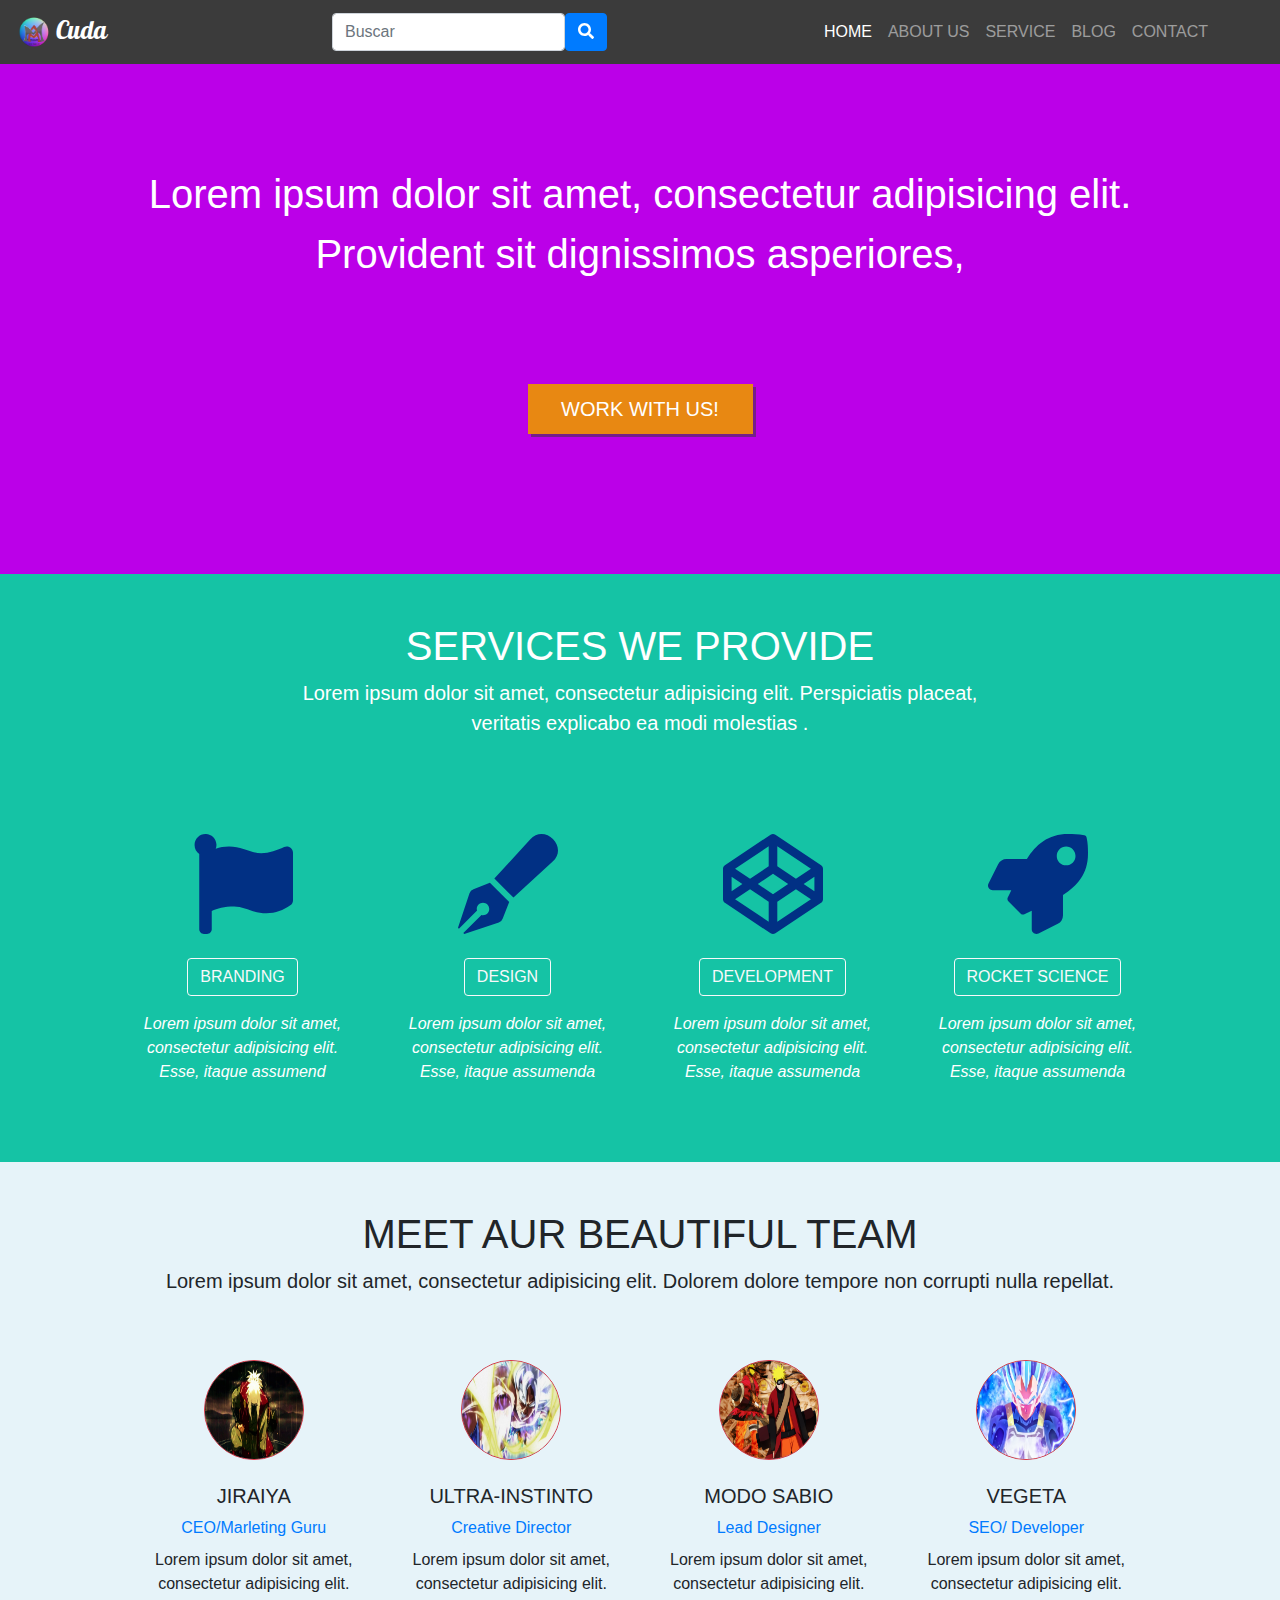
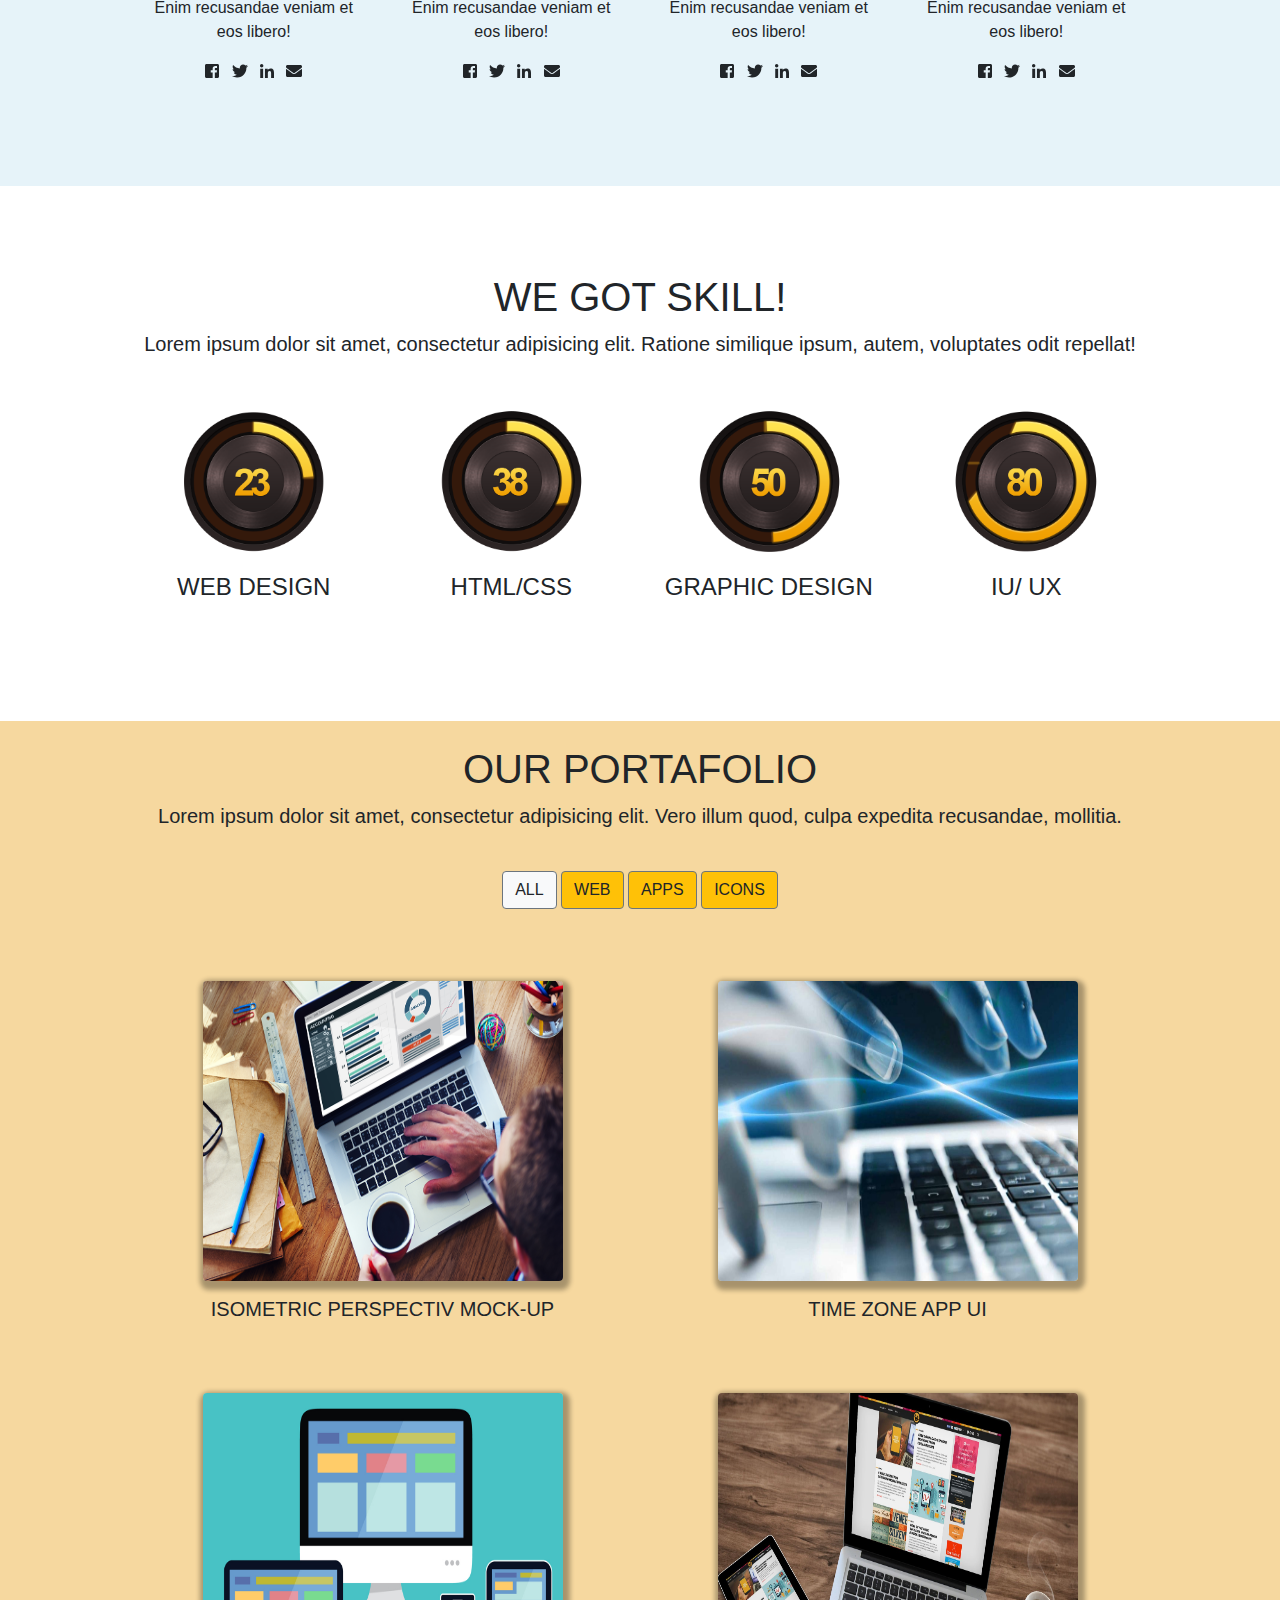
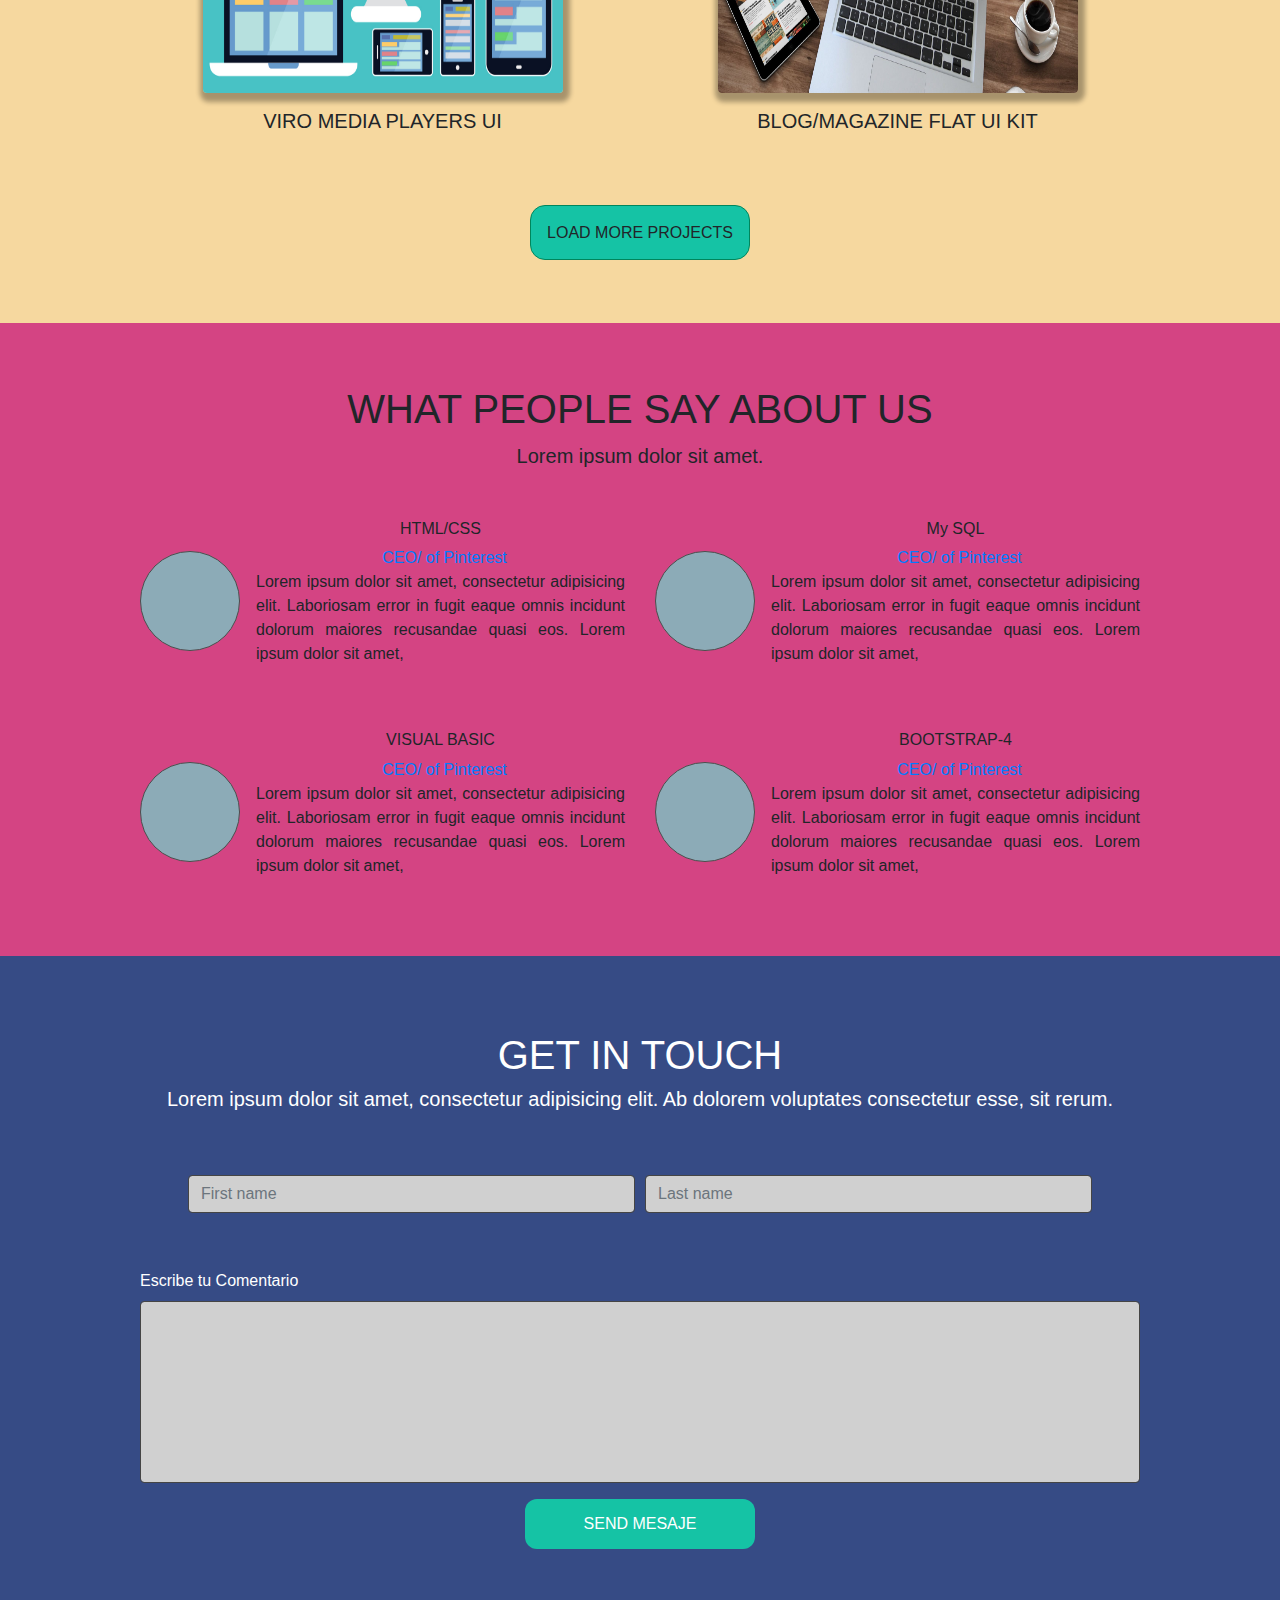
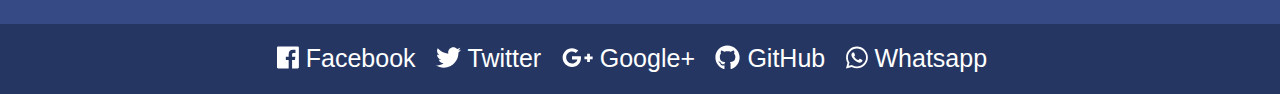
<file: index.html>
<!DOCTYPE html>
<html>
<head>
	
	<meta charset="utf-8">
	<meta name="viewport" content="width=device-width, user-scalable=no, initial-scale=1.0, maximum-scale=1.0, minimum-scale=1.0">
	<meta http-equiv="x-ua-compatible" content="ie-edge">
	<meta name="description" content="Curso de Bootstrap Gratis">	
	<meta name="keywords" content="HTML,CSS,XML,JavaScrip">
	<meta name="author" content="MynorOxlaj">

	
    <title>CUDA</title>
    
	<!-- =============== Estilos CSS de Bootstrap =================== -->
	<link rel="stylesheet" href="css/bootstrap.min.css">
	<!-- =============== Estilos CSS de Sitio Web Personalizado =================== -->
	<link rel="stylesheet" href="css/style.css">

		<!-- ENLACE CON TIPOGRAFIA DEL TITULO-->
    <link href="https://fonts.googleapis.com/css?family=Pattaya" rel="stylesheet">
      
</head>
<body>
    <!-- ================ AQUÍ INICIA EL NAVBAR =================  -->
    <div class="contaienr text-center">
        <nav class="navbar navbar-expand-md navbar-dark br-dark ">
              <!-- logo y nombre de pagina -->
               <a class="navbar-brand" href="#"><img src="image/logo.png" alt="img-fluid" class="img-fluid" style=" width:35px; height:35px;"> Cuda</a>
               <button class="navbar-toggler" type="button" data-toggle="collapse" data-target="#navbar-1">
                   <span class=" fab fa-bars"></span>
               </button>
           
            
            <!-- cuadro de busqueda y los botones -->
           <div class="collapse navbar-collapse" id="navbar-1">
                 <!-- cuadro de busqueda -->
              <form class="form-inline m-auto py-sm-1 d-flex flex-nowrap justify-content-center">
                <input class="form-control " type="search" placeholder="Buscar" aria-label="Search">
                <button class="btn btn-primary  my-md-0" type="submit"><span class="fas fa-search"></span></button> 
              </form>
               <hr>
                <!-- botones del menu -->
               <div class="navbar-nav mr-md-5 ">
                    <a class="nav-item nav-link active" href="#">HOME<span class="sr-only">(current)</span></a>
                    <a class="nav-item nav-link" href="#">ABOUT US</a>
                    <a class="nav-item nav-link" href="#">SERVICE</a>
                    <a class="nav-item nav-link" href="#">BLOG</a>
                    <a class="nav-item nav-link" href="#">CONTACT</a>
                </div>
              
            </div>
        </nav>
    </div> <!-- ================ AQUÍ TERMINA EL NAVBAR =================  -->
    
    <!-- ================ AQUÍ INICIA EL 1er CONTENEDOR =================  -->
    <div class="container-fluid">
        <div class="row margen-row-1 text-center">
            <div class="col-12 texto-row-1">Lorem ipsum dolor sit amet, consectetur adipisicing elit. Provident sit dignissimos asperiores,</div>
             <!-- este es el boton  -->
            <div class="btn-work text-center">WORK WITH US!</div>
        </div>
    </div>
    <!-- ================ AQUÍ TERMINA EL 1er CONTENEDOR =================  -->
    
    <!-- ================ AQUÍ INICIA EL 2do CONTENEDOR =================  -->
    <div class="container-fluid text-center">
        <div class="row margen-row-2 d-flex align-items-center flex-column justify-content-center">
            <div class="col-12 title-row-2 mt-5 pb-2">
            <h1>SERVICES WE PROVIDE</h1>
            <p class="sub-row-2 pb-5 lead">Lorem ipsum dolor sit amet, consectetur adipisicing elit. Perspiciatis placeat, <br/> veritatis explicabo ea modi molestias .</p>
            </div>
            <!-- 1 fila de 4 cuadros -->
            <div class="row">
                <!-- grupo 2 -->
                <div class="col-md-3 col-ms-12">
                    <div class="my-4"><span class="fas fa-flag icono"></span></div>
                    <a href="#" class="btn btn-outline-light mb-3">BRANDING</a>
                    <p class="font-italic">Lorem ipsum dolor sit amet, consectetur adipisicing elit. Esse, itaque assumend</p>
                </div>
                <!-- grupo 2 -->
                <div class="col-md-3 col-ms-12 "> 
                    <div class="my-4"><span class="fas fa-pen-fancy icono"></span></div>
                    <a href="#" class="btn btn-outline-light mb-3">DESIGN</a>
                    <p class="font-italic">Lorem ipsum dolor sit amet, consectetur adipisicing elit. Esse, itaque assumenda</p>
                </div>
                <!-- grupo 3 -->
                <div class="col-md-3 col-ms-12 ">
                    <div class="my-4"><span class="fab fa-codepen icono"></span></div>
                    <a href="#" class="btn btn-outline-light mb-3">DEVELOPMENT</a>
                    <p class="font-italic">Lorem ipsum dolor sit amet, consectetur adipisicing elit. Esse, itaque assumenda</p>
                </div>
                <!-- grupo 4 -->
                <div class="col-md-3 col-ms-12 ">
                    <div class="my-4"><span class="fas fa-rocket icono"></span></div>
                    <a href="#" class="btn btn-outline-light mb-3">ROCKET SCIENCE</a>
                    <p class="font-italic">Lorem ipsum dolor sit amet, consectetur adipisicing elit. Esse, itaque assumenda</p>
                </div>
            </div>
        </div>
    </div><!-- ================ AQUÍ TERMINA EL 2do CONTENEDOR =================  -->
    
    <!-- ================ AQUÍ INICIA EL 3er CONTENEDOR =================  -->
    <div class="container-fluid">
        <div class="row margen-row-3 d-flex justify-content-center">
            <!--     este es el titulo y el parrafo      -->
            <div class="col-12">
                <h1 class="text-center pt-5">MEET AUR BEAUTIFUL TEAM</h1>
                <p class="lead text-center">Lorem ipsum dolor sit amet, consectetur adipisicing elit. Dolorem dolore tempore non corrupti nulla repellat.</p>
            </div>
            <!--   estos son las cards   -->
               <div class="row  my-md-5" style="width:100%;">
                  <!--   Primer Card   -->
                   <div class="col-md-3 col-ms-12 d-flex flex-sm-wrap">
                       <img src="image/jiraiya.jpg" alt="img-fluid" class="rounded-circle border border-danger mb-4">
                       <div class="text-center">
                           <h5>JIRAIYA</h5>
                           <a href="#" class="mb-3">CEO/Marleting Guru</a>
                           <p class="mt-2">Lorem ipsum dolor sit amet, consectetur adipisicing elit. Enim recusandae veniam et eos libero!</p>
                           <div class="pb-3">
                               <span class="fab fa-facebook-square icono2"></span>
                               <span class="fab fa-twitter ml-2 icono2"></span>
                               <span class="fab fa-linkedin-in ml-2 icono2"></span>
                               <span class="fas fa-envelope ml-2 icono2"></span>
                           </div>
                       </div>
                   </div>
                   <!--   Segundo Card   -->
                   <div class="col-md-3 col-ms-12 d-flex flex-sm-wrap">
                       <img src="image/ultra-instinto.jpg" alt="img-fluid" class="rounded-circle border border-danger mb-4">
                       <div class="text-center">
                           <h5>ULTRA-INSTINTO</h5>
                           <a href="#" class="mb-3">Creative Director</a>
                           <p class="mt-2">Lorem ipsum dolor sit amet, consectetur adipisicing elit. Enim recusandae veniam et eos libero!</p>
                           <div class="pb-3">
                               <span class="fab fa-facebook-square icono2"></span>
                               <span class="fab fa-twitter ml-2 icono2"></span>
                               <span class="fab fa-linkedin-in ml-2 icono2"></span>
                               <span class="fas fa-envelope ml-2 icono2"></span>
                           </div>
                       </div>
                   </div>
                   <!--   Tercer Card   -->
                   <div class="col-md-3 col-ms-12 d-flex flex-sm-wrap">
                       <img src="image/modo-sanin.jpg" alt="img-fluid" class="rounded-circle border border-danger mb-4 p">
                       <div class="text-center">
                           <h5>MODO SABIO</h5>
                           <a href="#" class="mb-3">Lead Designer</a>
                           <p class="mt-2">Lorem ipsum dolor sit amet, consectetur adipisicing elit. Enim recusandae veniam et eos libero!</p>
                           <div class="pb-3">
                               <span class="fab fa-facebook-square icono2"></span>
                               <span class="fab fa-twitter ml-2 icono2"></span>
                               <span class="fab fa-linkedin-in ml-2 icono2"></span>
                               <span class="fas fa-envelope ml-2 icono2"></span>
                           </div>
                       </div>
                   </div>
                   <!--   Cuarto Card   -->
                   <div class="col-md-3 col-ms-12 d-flex flex-sm-wrap">
                       <img src="image/vegeta.png" alt="img-fluid" class="rounded-circle border border-danger mb-4">
                       <div class="text-center">
                           <h5>VEGETA</h5>
                           <a href="#" class="mb-3">SEO/ Developer</a>
                           <p class="mt-2">Lorem ipsum dolor sit amet, consectetur adipisicing elit. Enim recusandae veniam et eos libero!</p>
                           <div class="pb-3">
                               <span class="fab fa-facebook-square icono2"></span>
                               <span class="fab fa-twitter ml-2 icono2"></span>
                               <span class="fab fa-linkedin-in ml-2 icono2"></span>
                               <span class="fas fa-envelope ml-2 icono2"></span>
                           </div>
                       </div>
                   </div>
               </div>
        </div>
    </div><!-- ================ AQUÍ TERMINA EL 3er CONTENEDOR =================  -->
    
    <!-- ================ AQUÍ INICIO EL 4to CONTENEDOR =================  -->
    <div class="container-fluid">
        <div class="row margen-row-4 d-flex justify-content-center">
            <div class="col-sm-12 col-md-12">
               <h1 class="text-center">WE GOT SKILL!</h1>
               <p class="lead mb-5 text-center">Lorem ipsum dolor sit amet, consectetur adipisicing elit. Ratione similique ipsum, autem, voluptates odit repellat!</p>
                <div class="row my-3">
                    <div class="col-md-3 col-sm-6">
                        <img src="image/progres23.png" alt="" class="img-responsive imagen-progress">
                        <h4 class="text-center my-3">WEB DESIGN</h4>
                    </div>
                    <div class="col-md-3 col-sm-6">
                        <img src="image/progres38.png" alt="img-responsive" class="img-responsive imagen-progress">
                        <h4 class="text-center my-3">HTML/CSS</h4>
                    </div>
                    <div class="col-md-3 col-sm-6">
                        <img src="image/progres50.png" alt="img-responsive" class="img-responsive imagen-progress">
                        <h4 class="text-center my-3">GRAPHIC DESIGN</h4>
                    </div>
                    <div class="col-md-3 col-sm-6">
                        <img src="image/progres80.png" alt="img-responsive" class="img-responsive imagen-progress">
                        <h4 class="text-center my-3">IU/ UX</h4>
                    </div>
                </div>
            </div>
        </div> 
    </div>
    <!-- ================ AQUÍ FINALIZO EL 4to CONTENEDOR =================  -->
    
    <!-- ================ AQUÍ INICIO EL 5to CONTENEDOR =================  -->
    <div class="container-fluid text-center">
        <div class="row margen-row-5 pt-4">
            <div class="col-sm-12 col-md-12">
                <h1>OUR PORTAFOLIO</h1>
                <p class="lead mb-3">Lorem ipsum dolor sit amet, consectetur adipisicing elit. Vero illum quod, culpa expedita recusandae, mollitia.</p>
                
                <div class="row py-md-4 pb-sm-auto ">
                    <div class="col-sm-12 col-md-12 mb-5">
                        <a href="#" class="btn btn-light  border border-secondary">ALL</a>
                        <a href="#" class="btn btn-warning border border-secondary">WEB</a>
                        <a href="#" class="btn btn-warning border border-secondary">APPS</a>
                        <a href="#" class="btn btn-warning border border-secondary">ICONS</a>
                    </div>
                </div>
                <!-- Contenedor de 2 imagenes -->
                <div class="row">
                    <div class="col-sm-12 col-md-6 margen-contenedores">
                        <img src="image/compu.png" alt="img-responsive" class="img-responsive rounded img-config">
                        <h5 class="py-3">ISOMETRIC PERSPECTIV MOCK-UP</h5>
                    </div>
                    <div class="col-sm-12 col-md-6 margen-contenedores">
                        <img src="image/teclado.jpg" alt="img-responsive" class="img-responsive rounded img-config">
                        <h5 class="py-3">TIME ZONE APP UI</h5>
                    </div>
                </div>
                <div class="row pt-md-5">
                    <div class="col-sm-12 col-md-6 margen-contenedores ">
                        <img src="image/responsive.jpg" alt="img-responsive" class="img-responsive rounded img-config">
                        <h5 class="py-3 ">VIRO MEDIA PLAYERS UI</h5>
                    </div>
                    <div class="col-sm-12 col-md-6 ">
                        <img src="image/laptop.jpg" alt="img-responsive" class="img-responsive rounded img-config">
                        <h5 class="py-3">BLOG/MAGAZINE FLAT UI KIT</h5>
                    </div>
                </div>
                
                <div class="btn-div-2 mt-5 ">LOAD MORE PROJECTS</div>
            </div>
        </div>
    </div><!-- ================ AQUÍ FINALIZO EL 5to CONTENEDOR =================  -->
    
    <!-- ================ AQUÍ INICIA EL 6to CONTENEDOR =================  -->
    <div class="container-fluid text-center">
        <div class="row margen-row-6">
            <div class="col-sm-12 col-md-12">
                <h1>WHAT PEOPLE SAY ABOUT US</h1>
                <p class="lead mb-5">Lorem ipsum dolor sit amet.</p>
            <!--    inicia los contenedores del circulo y contenido      -->
                <div class="row d-flex-justify-content-center">
                   <!-- Primer circulo y contenido -->
                    <div class="col-sm-12 col-md-6 media">
                       <div class="rounded-circle mr-3"></div>
                        <div class="div-text-6 media-body">
                            <h6 class="mb-2">HTML/CSS</h6>
                            <a href="#" class="mb-2 ml-2">CEO/ of Pinterest</a>
                            <p class="text-justify">Lorem ipsum dolor sit amet, consectetur adipisicing elit. Laboriosam error in fugit eaque omnis incidunt dolorum maiores recusandae quasi eos. Lorem ipsum dolor sit amet,</p>                            
                        </div>
                    </div><!-- Termina Primer circulo y contenido -->
                    <!-- Segundo circulo y contenido -->
                    <div class="col-sm-12 col-md-6 media">
                       <div class="rounded-circle mr-3"></div>
                        <div class="div-text-6 media-body">
                            <h6 class="mb-2">My SQL</h6>
                            <a href="#" class="mb-2 ml-2">CEO/ of Pinterest</a>
                            <p class="text-justify">Lorem ipsum dolor sit amet, consectetur adipisicing elit. Laboriosam error in fugit eaque omnis incidunt dolorum maiores recusandae quasi eos. Lorem ipsum dolor sit amet,</p>                            
                        </div>
                    </div><!-- Termina Segundo circulo y contenido -->
                </div>
                
                <!--    inicia los contenedores del circulo y contenido      -->
                <div class="row d-flex-justify-content-center mt-md-5 mt-sm-2">
                   <!-- Tercer circulo y contenido -->
                    <div class="col-sm-12 col-md-6 media">
                       <div class="rounded-circle mr-3"></div>
                        <div class="div-text-6 media-body">
                            <h6 class="mb-2">VISUAL BASIC</h6>
                            <a href="#" class="mb-2 ml-2">CEO/ of Pinterest</a>
                            <p class="text-justify">Lorem ipsum dolor sit amet, consectetur adipisicing elit. Laboriosam error in fugit eaque omnis incidunt dolorum maiores recusandae quasi eos. Lorem ipsum dolor sit amet,</p>                            
                        </div>
                    </div><!-- Termina Tercer circulo y contenido -->
                    <!-- Cuarto circulo y contenido -->
                    <div class="col-sm-12 col-md-6 media">
                       <div class="rounded-circle mr-3"></div>
                        <div class="div-text-6 media-body">
                            <h6 class="mb-2">BOOTSTRAP-4</h6>
                            <a href="#" class="mb-2 ml-2">CEO/ of Pinterest</a>
                            <p class="text-justify">Lorem ipsum dolor sit amet, consectetur adipisicing elit. Laboriosam error in fugit eaque omnis incidunt dolorum maiores recusandae quasi eos. Lorem ipsum dolor sit amet,</p>                            
                        </div>
                    </div><!-- Termina Cuarto circulo y contenido -->
                </div>
            </div>
        </div>
    </div>
    <!-- ================ AQUÍ FINALIZO EL 6to CONTENEDOR =================  -->
    <!-- ================ AQUÍ INICIA EL 7mo CONTENEDOR =================  -->
    <div class="container-fluid">
        <div class="row margen-row-7">
            <div class="col-md-12">
                <h1 class="text-center">GET IN TOUCH
                    <p class="lead mt-2 text-center">Lorem ipsum dolor sit amet, consectetur adipisicing elit. Ab dolorem voluptates consectetur esse, sit rerum.</p>
                </h1>
                <div class="row">
                    <div class="col-md-12">
                        <form class="m-5"><!--  este es el First and Last Name -->
                            <div class="form-row">
                            <div class="col-md-6 col-sm-12 mb-2">
                              <input type="text" class="form-control color-input" placeholder="First name">
                            </div>
                            <div class="col-md-6 col-sm-12">
                              <input type="text" class="form-control color-input" placeholder="Last name">
                            </div>
                          </div>
                        </form>
                        <!--    este es el form del comentario-->
                        <div class="form-group">
                            <label for="exampleFormControlTextarea1">Escribe tu Comentario</label>
                            <textarea class="form-control bloc-textarea" id="exampleFormControlTextarea1" rows="7"></textarea>
                        </div>
                    </div>
                    <div class="btn-row-7">SEND MESAJE</div>
                </div>
            </div>
        </div>
    </div><!-- ================ AQUÍ FINALIZO EL 7mo CONTENEDOR =================  -->
    
    
       <footer class="text-center">
            <div class="row">
                <div class="col-md-12 my-3">
                    <a href="#" class="mr-3"><span class="fab fa-facebook"></span> Facebook</a>
                    <a href="#" class="mr-3"><span class="fab fa-twitter"></span> Twitter</a>
                    <a href="#" class="mr-3"><span class="fab fa-google-plus-g"></span> Google+</a>
                    <a href="#" class="mr-3"><span class="fab fa-github"></span> GitHub</a>
                    <a href="#" class="mr-3"><span class="fab fa-whatsapp"></span> Whatsapp</a>
                </div>
            </div>
        </footer>
   
    
	
       
    <!--	apartir de aquí estan todos los SCRIPT	-->
    <!-- primero enlaza 1° JQUERY, 2° segundo enlace POPPERS, 3° tercer enlace Bootstrap, 4° cuardo enlace nuestro arcivo javascript  -->
	<script src="js/jquery-3.3.1.min.js"></script>
	<script src="js/jquery.knob.js"></script>
	<script src="js/popper.min.js"></script>
	<script src="js/bootstrap.min.js"></script>
    <script src="js/fontawesome-all.js"></script>
</body>
</html>
</file>
<file: css/style.css>
*{
    margin: 0px;
    padding: 0px;
}

nav {
    background: rgb(59, 59, 59);
}

div nav a.navbar-brand{
    font-family: 'Pattaya', sans-serif;
    font-size: 25px;
}

.margen-row-1{
    padding-left: 10%;
    padding-right: 10%;
    background-color: #bb00e8;
    color: #fff;
}

.texto-row-1{
    margin-top: 100px;
    font-size: 40px;
}

.btn-work{
    margin: auto;
    margin-bottom: 140px;
    margin-top: 100px;
    cursor: pointer;
    height: 50px;
    width: 225px;
    font-size: 20px;
    display: flex;
    justify-content: center;
    align-items: center;
    background: #e88812;
    box-shadow: 3px 3px rgba(59, 59, 59, 0.55);
}

/* efecto btn div*/
.btn-work:hover{
    box-shadow: inset 0 0 20px rgba(255, 206, 0, 0.79), 0 0 20px rgba(255, 206, 0, 0.35);
    outline-offset: 50px;
    text-shadow: 1px 1px 6px #fff;  
}

.margen-row-2{
    padding-left: 10%;
    padding-right: 10%;
    padding-bottom: 5%;
    background-color: #15c3a5;
    color: #fff;
}

.icono{
    font-size: 100px;
    color: #013084;
}

.margen-row-3{
    padding-left: 10%;
    padding-right: 10%;
    padding-bottom: 3%;
    background: #e6f3f9;
}

.rounded-circle{
    width: 150px;
    height: 150px;
    display: flex;
    margin: auto;
}

.icono2{
    cursor: pointer
}
.margen-row-4{
    padding-left: 10%;
    padding-right: 10%;
    padding-bottom: 7%;
    padding-top: 7%;
}
.imagen-progress{
    width: 150px;
    height: 150px;
    margin: auto;
    display: block;
}

.margen-row-5{
    padding-left: 10%;
    padding-right: 10%;
    padding-bottom: 5%;
    background-color: #f6d89f;
}
.img-config{
    max-height: 100%;
    max-width: 100%;
    height: 300px;
    width: 360px;
    box-shadow: 2px 4px 5px 5px rgba(0, 0, 0, 0.32);
}

.btn-div-2{
    width: 220px;
    height:  55px;
    background: #15c3a5;
    display: flex;
    justify-content: center;
    align-items: center;
    cursor: pointer;
    border: 1px solid #00865d;
    border-radius: 15px;
    margin: auto;
}

.btn-div-2:hover{
    text-shadow: 2px 2px 4px #fff;
    box-shadow: inset 0 0 20px rgba(255, 255, 255, 0.79), 0 0 10px rgba(0, 0, 0, 0.35);
}

.margen-contenedores{
    margin: auto;
    padding: auto;
}

.margen-row-6{
    padding: 5% 10%;
    background-color: #d44483;
}

.rounded-circle{
    background-color:#8cabb7;
    max-width: 100%;
    max-height: 100%;
    width: 100px;
    height: 100px;
    border: 1px solid #4d4d4d;
    
}

.div-text-6{
    width: 100%;
    height: 100%;
}

.margen-row-7{
    padding: 6% 10%;
    background: #364b85;
    color: #fff;
}

.color-input{
    border: 1px solid #454545;
    background-color: #d0d0d0;
    color: #fff;
    
}

.bloc-textarea{
    border: 1px solid #454545;
    background-color: #d0d0d0;
    resize: none;
}

.btn-row-7{
    width: 230px;
    height: 50px;
    color: #fff;
    border-radius: 12px;
    background-color:#15c3a5;
    display: flex;
    justify-content: center;
    align-items: center;
    margin: auto;
}

.btn-row-7:hover{
    box-shadow: inset 0 0 30px rgba(255, 255, 255, 0.5),0 0 10px rgba(255, 255, 255, 0.4);
    text-shadow: 2px 2px 6px rgba(255, 255, 255, 0.9);
}

.margen-row-8{
    width: 100%
}
footer{
    background-color: #253662;
    width: 100%;

}
footer a{
    font-size: 25px;
    color: #fff;
}

footer a:hover{
    text-shadow: 1px 1px 6px rgba(255, 255, 255, 0.9);
    text-decoration: none;
    color: #fff
}
</file>
